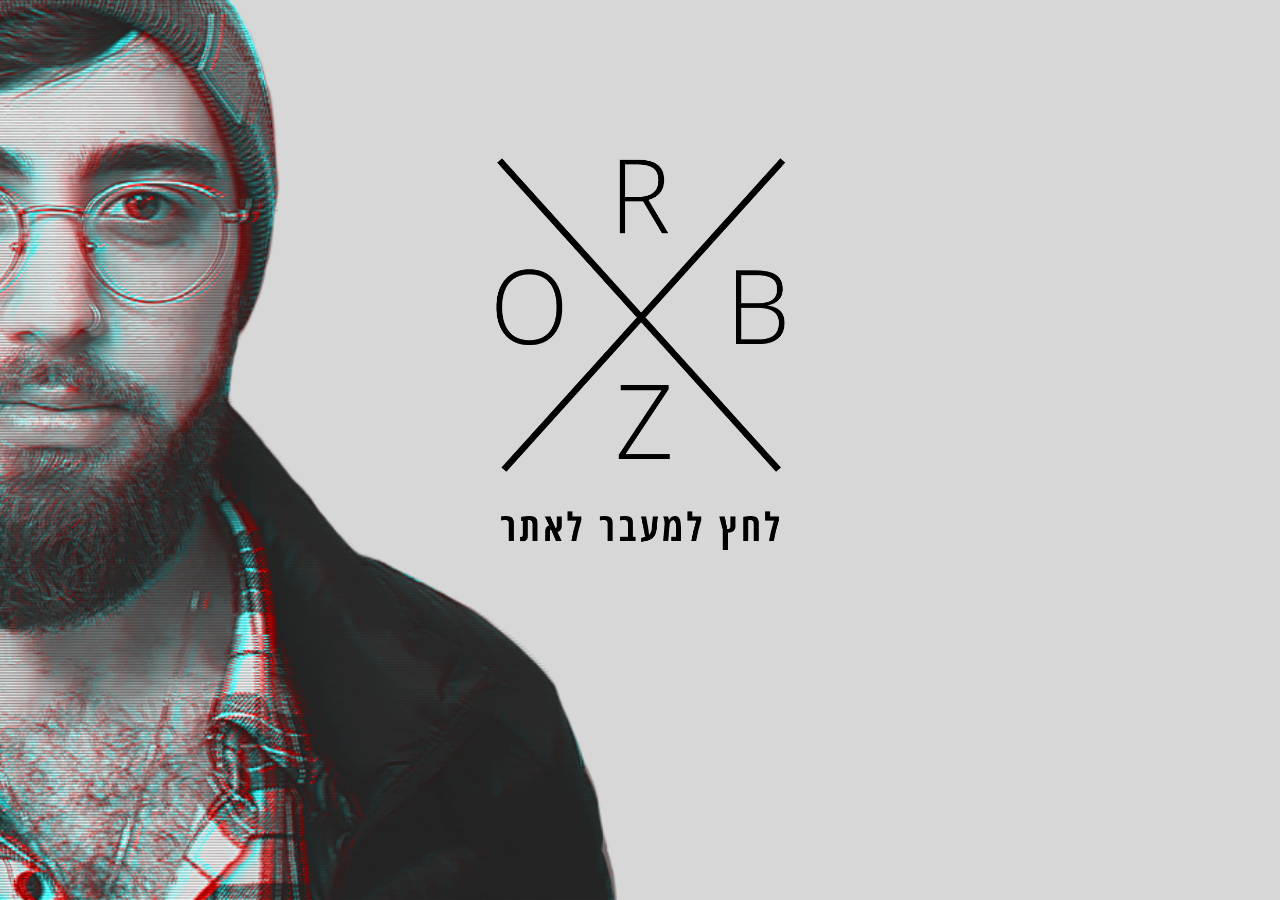
<file: index.html>
﻿<!doctype html>
<html lang="">
<head>
    <meta charset="utf-8" />
    <title>Orr Ben Zion</title>
    <meta name="description" content="Splash Page" />
    <meta name="keywords" content="Orr,Ben,Zion" />
    <meta name="author" content="Orr BenZion" />
    <meta name="viewport" content="width=device-width, initial-scale=1.0, user-scalable=yes">

    <!-- CSS -->
    <link href="styles/reset.css" rel="stylesheet" />
    <link href="styles/myStyle.css" rel="stylesheet" />


    <!-- Scripts -->
    <script src="jScripts/jquery-1.12.0.min.js"></script>

</head>
<body id="splash">
    <div id="container">
            <a id="logo" href="../main.html"></a>
    </div>
</body>
</html>
</file>
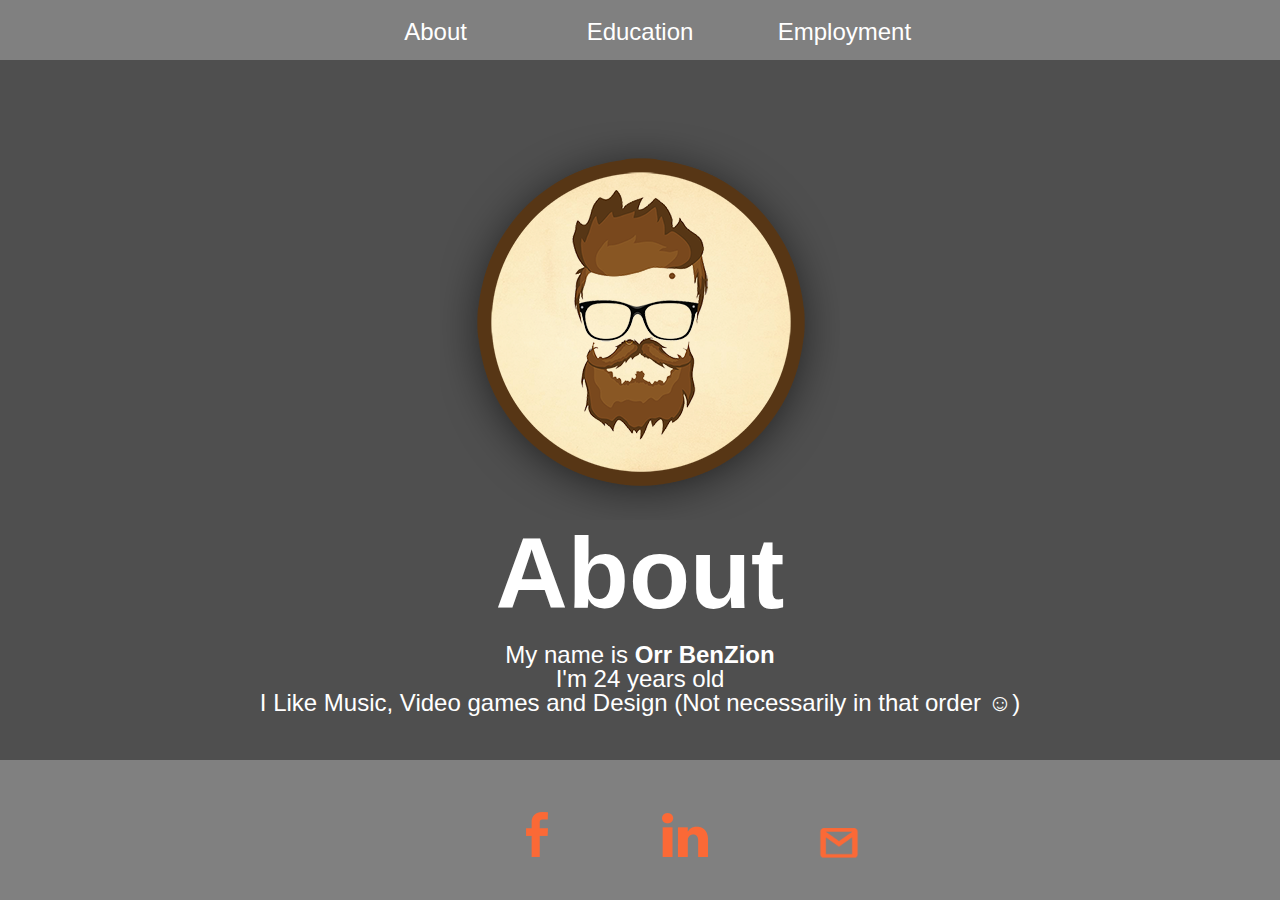
<file: about.html>
﻿<!doctype html>
<html lang="">
<head>
    <meta charset="utf-8" />
    <title>About Me</title>
    <meta name="description" content="About Page" />
    <meta name="keywords" content="Orr,Ben,Zion,About" />
    <meta name="author" content="Orr BenZion" />
    <meta name="viewport" content="width=device-width, initial-scale=1.0, user-scalable=yes">

    <!-- CSS -->
    <link href="styles/reset.css" rel="stylesheet" />
    <link href="styles/myStyle.css" rel="stylesheet" />


    <!-- Scripts -->
    <script src="jScripts/jquery-1.12.0.min.js"></script>

</head>
<body>
    <nav>
        <ul>
            <li><a href="about.html">About</a></li>
            <li><a href="education.html">Education</a></li>
            <li><a href="employment.html">Employment</a></li>
        </ul>
    </nav>
    <div id="container">
        <article>
            <figure id="profile"></figure>
            <h1>About</h1>
            <p>
                My name is <strong>Orr BenZion</strong><br/>
                I'm 24 years old<br/>
                I Like Music, Video games and Design (Not necessarily in that order ☺)
            </p>
        </article>
    </div>
    <footer>
        <a id="facebook" href="https://www.facebook.com/orrbz" target="_blank"></a>
        <a id="linkedin" href="https://www.linkedin.com/in/orr-ben-zion-31533310a/" target="_blank"></a>
        <a id="gmail" href="mailto:benzix2@gmail.com" target="_blank"></a>
    </footer>
</body>
</html>
</file>
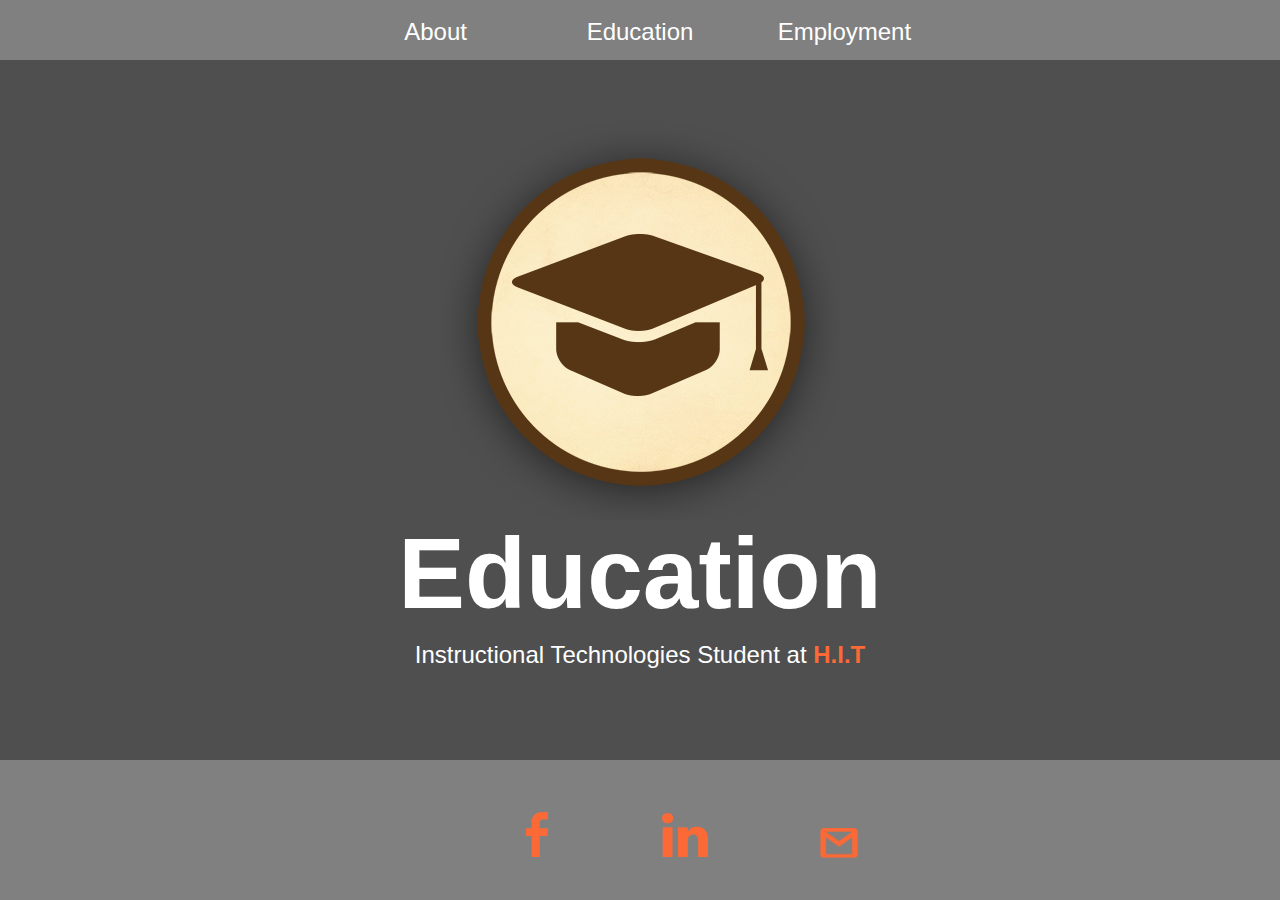
<file: education.html>
﻿<!doctype html>
<html lang="">
<head>
    <meta charset="utf-8" />
    <title>My Education</title>
    <meta name="description" content="Education" />
    <meta name="keywords" content="Orr,Ben,Zion,Education" />
    <meta name="author" content="Orr BenZion" />
    <meta name="viewport" content="width=device-width, initial-scale=1.0, user-scalable=yes">

    <!-- CSS -->
    <link href="styles/reset.css" rel="stylesheet" />
    <link href="styles/myStyle.css" rel="stylesheet" />


    <!-- Scripts -->
    <script src="jScripts/jquery-1.12.0.min.js"></script>

</head>
<body>
    <nav>
        <ul>
            <li><a href="about.html">About</a></li>
            <li><a href="education.html">Education</a></li>
            <li><a href="employment.html">Employment</a></li>
        </ul>
    </nav>
    <div id="container">
        <article>
            <figure id="edu"></figure>
            <h1>Education</h1>
            <p>Instructional Technologies Student at <a class="link" href="http://www.hit.ac.il/telem/overview" target="_blank">H.I.T</a></p>
        </article>
    </div>
    <footer>
        <a id="facebook" href="https://www.facebook.com/orrbz" target="_blank"></a>
        <a id="linkedin" href="https://www.linkedin.com/in/orr-ben-zion-31533310a/" target="_blank"></a>
        <a id="gmail" href="mailto:benzix2@gmail.com" target="_blank"></a>
    </footer>
</body>
</html>
</file>
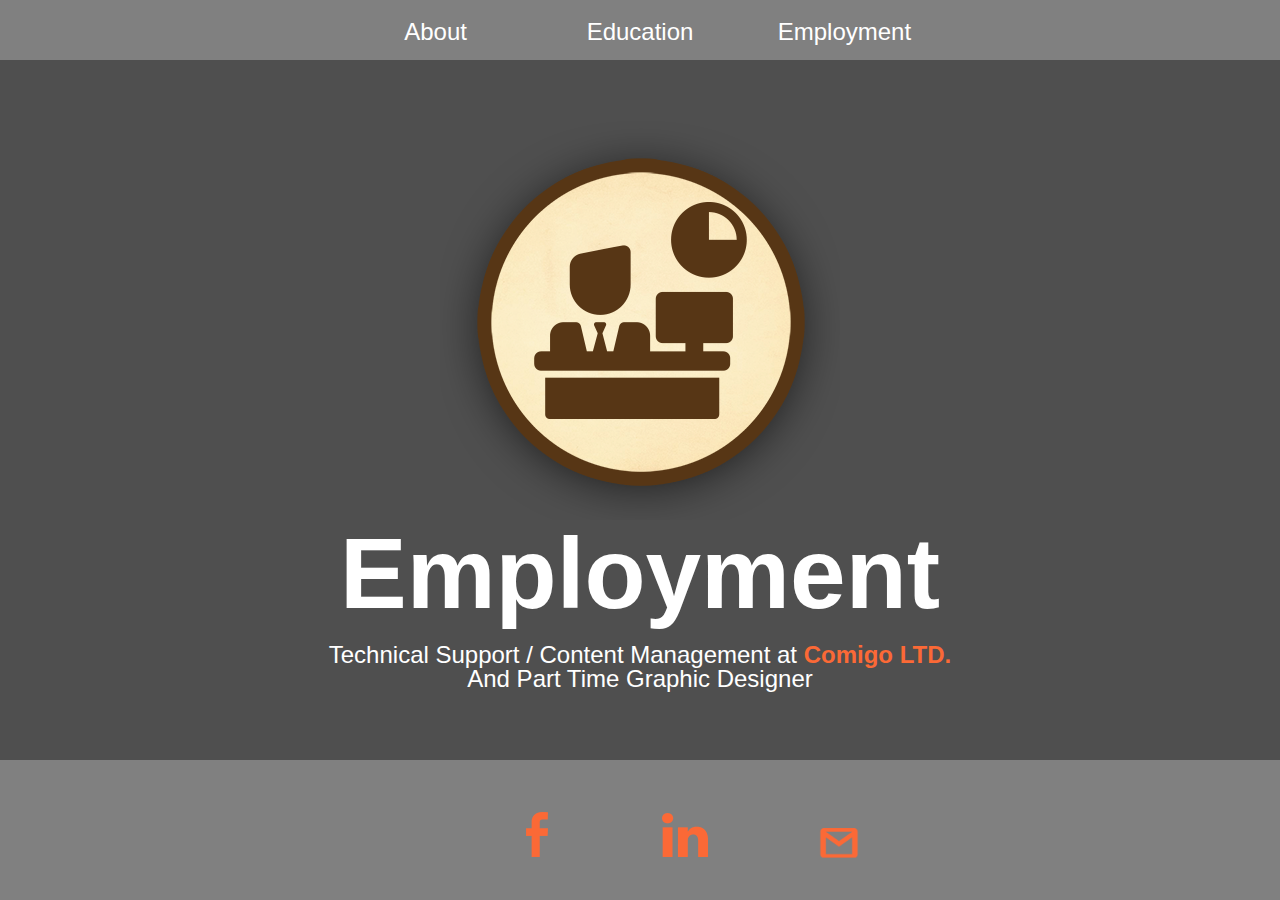
<file: employment.html>
﻿<!doctype html>
<html lang="">
<head>
    <meta charset="utf-8" />
    <title>My Job</title>
    <meta name="description" content="Employment" />
    <meta name="keywords" content="Orr,Ben,Zion" />
    <meta name="author" content="Orr BenZion" />
    <meta name="viewport" content="width=device-width, initial-scale=1.0, user-scalable=yes">

    <!-- CSS -->
    <link href="styles/reset.css" rel="stylesheet" />
    <link href="styles/myStyle.css" rel="stylesheet" />


    <!-- Scripts -->
    <script src="jScripts/jquery-1.12.0.min.js"></script>

</head>
<body>
    <nav>
        <ul>
            <li><a href="about.html">About</a></li>
            <li><a href="education.html">Education</a></li>
            <li><a href="employment.html">Employment</a></li>
        </ul>
    </nav>
    <div id="container">
        <article>
            <figure id="emp"></figure>
            <h1>Employment</h1>
            <p>
                Technical Support / Content Management at <a class="link" href="http://www.comigo.com/" target="_blank">Comigo LTD.</a><br />
                And Part Time Graphic Designer
            </p>
        </article>
    </div>
    <footer>
        <a id="facebook" href="https://www.facebook.com/orrbz" target="_blank"></a>
        <a id="linkedin" href="https://www.linkedin.com/in/orr-ben-zion-31533310a/" target="_blank"></a>
        <a id="gmail" href="mailto:benzix2@gmail.com" target="_blank"></a>
    </footer>
</body>
</html>
</file>
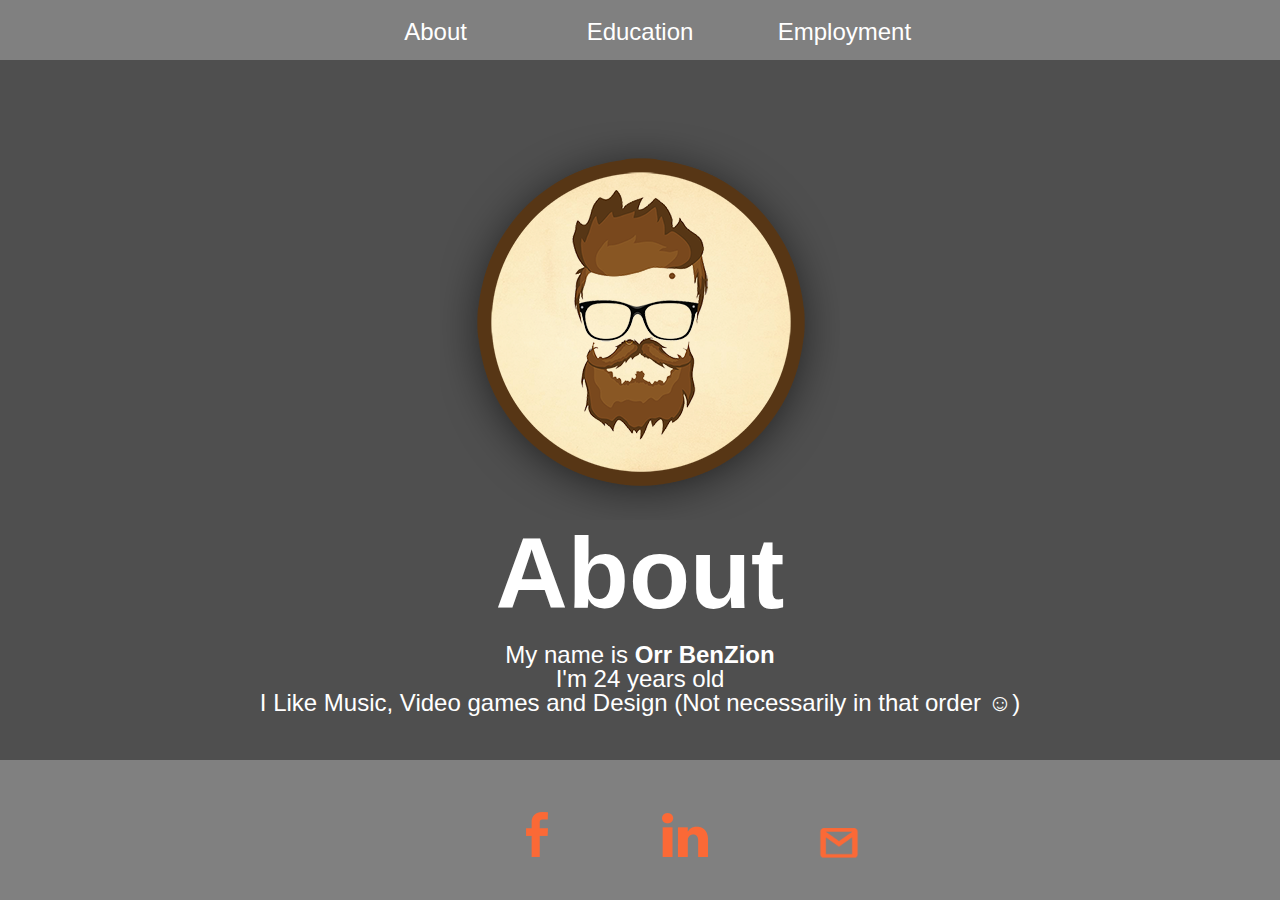
<file: Task3_OrrBenZion/about.html>
﻿<!doctype html>
<html lang="">
<head>
    <meta charset="utf-8" />
    <title>About Me</title>
    <meta name="description" content="About Page" />
    <meta name="keywords" content="Orr,Ben,Zion,About" />
    <meta name="author" content="Orr BenZion" />
    <meta name="viewport" content="width=device-width, initial-scale=1.0, user-scalable=yes">

    <!-- CSS -->
    <link href="styles/reset.css" rel="stylesheet" />
    <link href="styles/myStyle.css" rel="stylesheet" />


    <!-- Scripts -->
    <script src="jScripts/jquery-1.12.0.min.js"></script>

</head>
<body>
    <nav>
        <ul>
            <li><a href="about.html">About</a></li>
            <li><a href="education.html">Education</a></li>
            <li><a href="employment.html">Employment</a></li>
        </ul>
    </nav>
    <div id="container">
        <article>
            <figure id="profile"></figure>
            <h1>About</h1>
            <p>
                My name is <strong>Orr BenZion</strong><br/>
                I'm 24 years old<br/>
                I Like Music, Video games and Design (Not necessarily in that order ☺)
            </p>
        </article>
    </div>
    <footer>
        <a id="facebook" href="https://www.facebook.com/orrbz"></a>
        <a id="linkedin" href="https://www.linkedin.com/in/orr-ben-zion-31533310a/"></a>
        <a id="gmail" href="mailto:benzix2@gmail.com"></a>
    </footer>
</body>
</html>
</file>
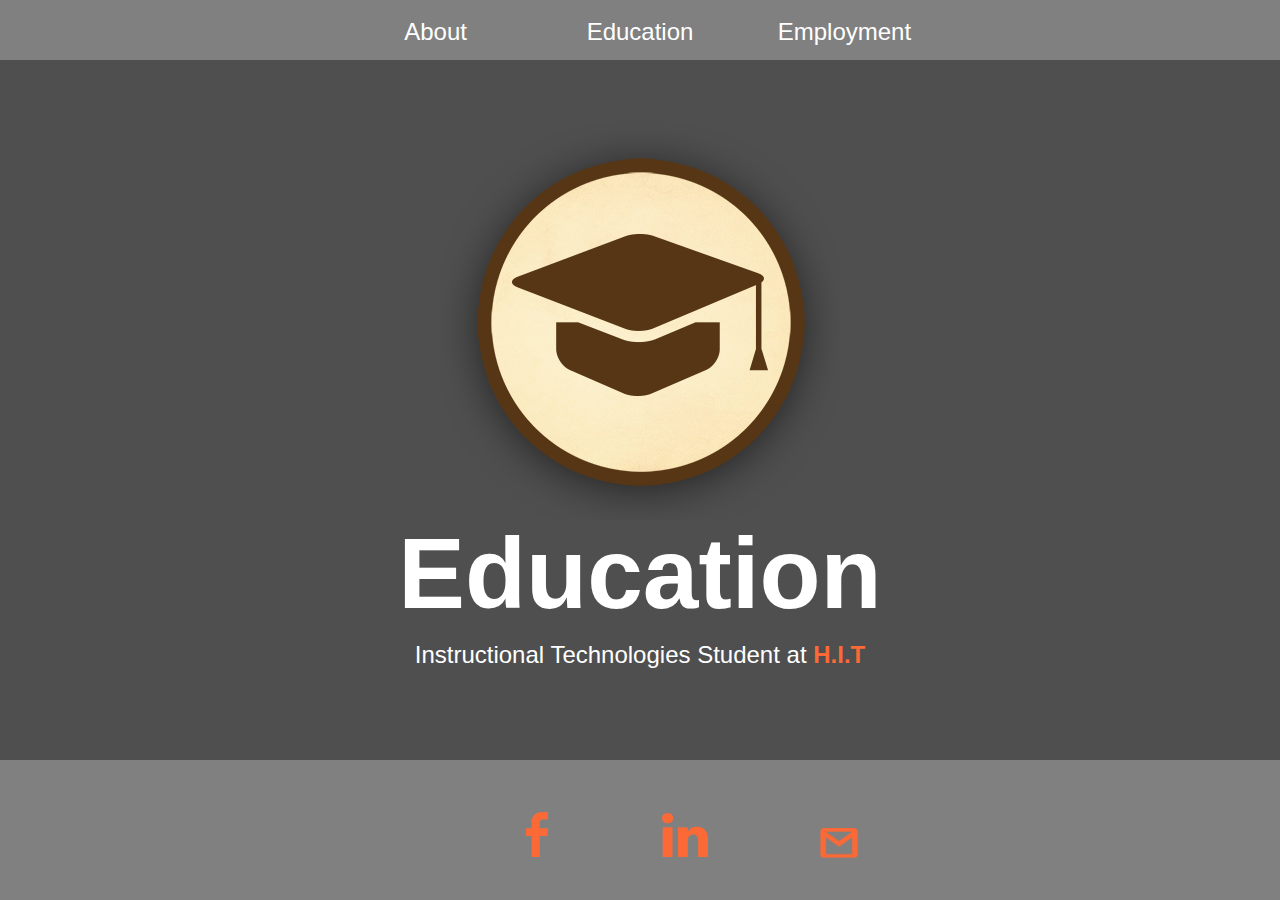
<file: Task3_OrrBenZion/education.html>
﻿<!doctype html>
<html lang="">
<head>
    <meta charset="utf-8" />
    <title>My Education</title>
    <meta name="description" content="Education" />
    <meta name="keywords" content="Orr,Ben,Zion,Education" />
    <meta name="author" content="Orr BenZion" />
    <meta name="viewport" content="width=device-width, initial-scale=1.0, user-scalable=yes">

    <!-- CSS -->
    <link href="styles/reset.css" rel="stylesheet" />
    <link href="styles/myStyle.css" rel="stylesheet" />


    <!-- Scripts -->
    <script src="jScripts/jquery-1.12.0.min.js"></script>

</head>
<body>
    <nav>
        <ul>
            <li><a href="about.html">About</a></li>
            <li><a href="education.html">Education</a></li>
            <li><a href="employment.html">Employment</a></li>
        </ul>
    </nav>
    <div id="container">
        <article>
            <figure id="edu"></figure>
            <h1>Education</h1>
            <p>Instructional Technologies Student at <a class="link" href="http://www.hit.ac.il/telem/overview">H.I.T</a></p>
        </article>
    </div>
    <footer>
        <a id="facebook" href="https://www.facebook.com/orrbz"></a>
        <a id="linkedin" href="https://www.linkedin.com/in/orr-ben-zion-31533310a/"></a>
        <a id="gmail" href="mailto:benzix2@gmail.com"></a>
    </footer>
</body>
</html>
</file>
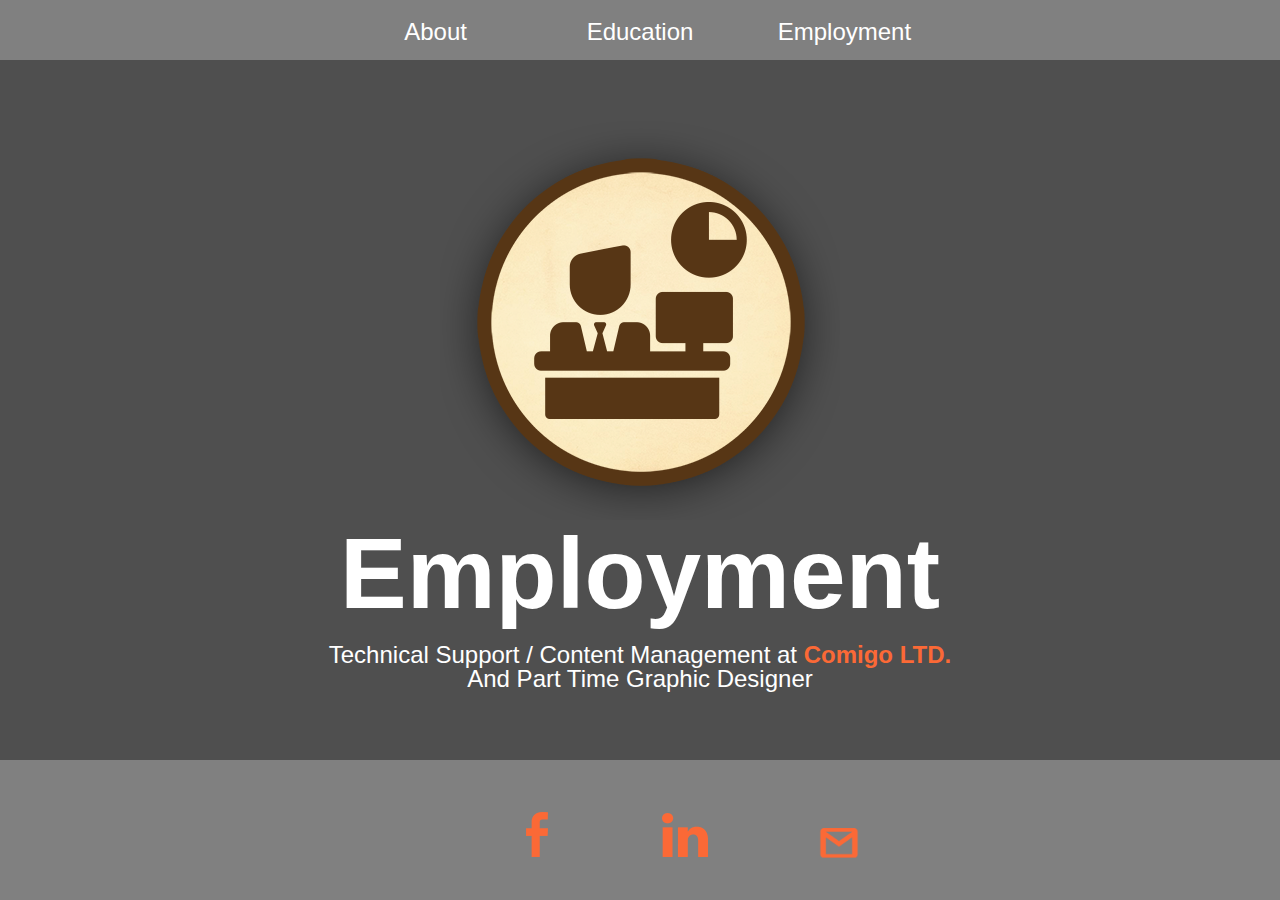
<file: Task3_OrrBenZion/employment.html>
﻿<!doctype html>
<html lang="">
<head>
    <meta charset="utf-8" />
    <title>My Job</title>
    <meta name="description" content="Employment" />
    <meta name="keywords" content="Orr,Ben,Zion" />
    <meta name="author" content="Orr BenZion" />
    <meta name="viewport" content="width=device-width, initial-scale=1.0, user-scalable=yes">

    <!-- CSS -->
    <link href="styles/reset.css" rel="stylesheet" />
    <link href="styles/myStyle.css" rel="stylesheet" />


    <!-- Scripts -->
    <script src="jScripts/jquery-1.12.0.min.js"></script>

</head>
<body>
    <nav>
        <ul>
            <li><a href="about.html">About</a></li>
            <li><a href="education.html">Education</a></li>
            <li><a href="employment.html">Employment</a></li>
        </ul>
    </nav>
    <div id="container">
        <article>
            <figure id="emp"></figure>
            <h1>Employment</h1>
            <p>
                Technical Support / Content Management at <a class="link" href="http://www.comigo.com/">Comigo LTD.</a><br />
                And Part Time Graphic Designer
            </p>
        </article>
    </div>
    <footer>
        <a id="facebook" href="https://www.facebook.com/orrbz"></a>
        <a id="linkedin" href="https://www.linkedin.com/in/orr-ben-zion-31533310a/"></a>
        <a id="gmail" href="mailto:benzix2@gmail.com"></a>
    </footer>
</body>
</html>
</file>
<file: styles/myStyle.css>
body 
{
    direction:ltr;
    background-color : #4f4f4f
}

#splash{
    background-color : #d7d7d7;
    background-image : url(../images/Splash3.png);
    background-repeat:no-repeat;
    background-size:1000px;
    background-position: 0% 100%;
    background-attachment: fixed;
    
}

#container {
    width : 1200px;
    margin :0 auto;
    color : white;
    text-align : center;
    margin-top : 10px;
}
#container p{
    font-size : x-large;
}
#profile {
    background-image : url(../images/ORBZsmall.png);
    display : inline-block;
    background-repeat : no-repeat;
    position : center;
    width: 400px;
    height: 400px;
    margin-top : 50px;
}


h1 {
    font-size : 100px;
    margin-bottom : 20px;
}

h2 {
    font-size : x-large;
    padding-bottom : 10px;
}

h3 {
    margin-top : 50px;
    padding-bottom : 20px;
}

footer{
    background-color : gray;
    height: 80px;
    padding-top : 50px;
    padding-bottom : 30px;
    position:fixed;
    bottom:0;
    left:0;
    right:0;
    height:60px;
}

footer a{
    margin-right: -35%; 
    margin-left: 40%;
}


#facebook{
    background-image : url(../images/facebookgray.png);
    background-size : 50px;
    display : inline-block;
    background-repeat : no-repeat;
    position : center;
    width: 50px;
    height: 50px;
    padding-right: 30px;
}


#linkedin{
    background-image : url(../images/linkdingray.png);
    background-size : 50px;
    display : inline-block;
    background-repeat : no-repeat;
    position : center;
    width: 50px;
    height: 50px;
    padding-right: 40px;
}

#gmail{
    background-image : url(../images/gmailgray.png);
    background-size : 40px;
    display : inline-block;
    background-repeat : no-repeat;
    position : center;
    width: 50px;
    height: 40px;
    
}


.link {
    text-decoration : none;
    color : #fb6936;
    font-weight : bolder;
}

.link:hover {
    color : orange;
}

#facebook:hover {
    -moz-transform: scale(1.2);
    -webkit-transform: scale(1.2);
    -o-transform: scale(1.2);
    -ms-transform: scale(1.2);
    transform: scale(1.2);
}

#gmail:hover {
    -moz-transform: scale(1.2);
    -webkit-transform: scale(1.2);
    -o-transform: scale(1.2);
    -ms-transform: scale(1.2);
    transform: scale(1.2);
}

#linkedin:hover {
    -moz-transform: scale(1.2);
    -webkit-transform: scale(1.2);
    -o-transform: scale(1.2);
    -ms-transform: scale(1.2);
    transform: scale(1.2);
}

#logo {
    background-image : url(../images/ORBZ_MAAVAR.png);
    display : inline-block;
    background-repeat : no-repeat;
    background-position-x: center;
    background-position-y:center;
    background-size: 300px;
    margin-top: 100px;
    width: 300px;
    height: 500px;
    -webkit-transition: all 1.4ms ease-out;
    -moz-transition: all 1.4ms ease-out;
    -ms-transition: all 1.4ms ease-out;
    -o-transition: all 1.4ms ease-out;
    transition: all 1.4ms ease-out;
}

#logo:hover{
    -moz-transform: scale(1.1);
    -webkit-transform: scale(1.1);
    -o-transform: scale(1.1);
    -ms-transform: scale(1.1);
    transform: scale(1.1);
    -webkit-transition: all 1.4ms linear;
    -moz-transition: all 1.4ms linear;
    -ms-transition: all 1.4ms linear;
    -o-transition: all 1.4ms linear;
    transition: all 1.4ms linear;
}

nav{
    background-color : gray;
    padding-top : 10px;
    padding-bottom : 10px;
    
    
}
nav ul li{
    display :inline-block;
    text-align : center;
    width: 200px;
    height: 30px;
    padding-top: 10px;
    position : center;
    
}

nav ul{
    text-align: center;
}
ul a{
    text-decoration: none;
    color: white;
    font-size : x-large;
    
}

ul a:hover{
    text-shadow: 1px 1px 5px #DD5B0F;
}

#edu {
    background-image : url(../images/Education.png);
    display : inline-block;
    background-repeat : no-repeat;
    position : center;
    width: 400px;
    height: 400px;
    margin-top : 50px;
}

#emp{
    background-image : url(../images/Employment.png);
    display : inline-block;
    background-repeat : no-repeat;
    position : center;
    width: 400px;
    height: 400px;
    margin-top : 50px;
}

#container p{
    margin-bottom : 100px;
}
</file>
<file: Task3_OrrBenZion/styles/myStyle.css>
body 
{
    direction:ltr;
    background-color : #4f4f4f
}

#splash{
    background-color : #d7d7d7;
    background-image : url(../images/Splash3.png);
    background-repeat:no-repeat;
    background-size:1000px;
    background-position: 0% 100%;
    background-attachment: fixed;
    
}

#container {
    width : 1200px;
    margin :0 auto;
    color : white;
    text-align : center;
    margin-top : 10px;
}
#container p{
    font-size : x-large;
}
#profile {
    background-image : url(../images/ORBZsmall.png);
    display : inline-block;
    background-repeat : no-repeat;
    position : center;
    width: 400px;
    height: 400px;
    margin-top : 50px;
}


h1 {
    font-size : 100px;
    margin-bottom : 20px;
}

h2 {
    font-size : x-large;
    padding-bottom : 10px;
}

h3 {
    margin-top : 50px;
    padding-bottom : 20px;
}

footer{
    background-color : gray;
    height: 80px;
    padding-top : 50px;
    padding-bottom : 30px;
    position:fixed;
    bottom:0;
    left:0;
    right:0;
    height:60px;
}

footer a{
    margin-right: -35%; 
    margin-left: 40%;
}


#facebook{
    background-image : url(../images/facebookgray.png);
    background-size : 50px;
    display : inline-block;
    background-repeat : no-repeat;
    position : center;
    width: 50px;
    height: 50px;
    padding-right: 30px;
}


#linkedin{
    background-image : url(../images/linkdingray.png);
    background-size : 50px;
    display : inline-block;
    background-repeat : no-repeat;
    position : center;
    width: 50px;
    height: 50px;
    padding-right: 40px;
}

#gmail{
    background-image : url(../images/gmailgray.png);
    background-size : 40px;
    display : inline-block;
    background-repeat : no-repeat;
    position : center;
    width: 50px;
    height: 40px;
    
}


.link {
    text-decoration : none;
    color : #fb6936;
    font-weight : bolder;
}

.link:hover {
    color : orange;
}

#facebook:hover {
    -moz-transform: scale(1.2);
    -webkit-transform: scale(1.2);
    -o-transform: scale(1.2);
    -ms-transform: scale(1.2);
    transform: scale(1.2);
}

#gmail:hover {
    -moz-transform: scale(1.2);
    -webkit-transform: scale(1.2);
    -o-transform: scale(1.2);
    -ms-transform: scale(1.2);
    transform: scale(1.2);
}

#linkedin:hover {
    -moz-transform: scale(1.2);
    -webkit-transform: scale(1.2);
    -o-transform: scale(1.2);
    -ms-transform: scale(1.2);
    transform: scale(1.2);
}

#logo {
    background-image : url(../images/ORBZ_MAAVAR.png);
    display : inline-block;
    background-repeat : no-repeat;
    background-position-x: center;
    background-position-y:center;
    background-size: 300px;
    margin-top: 100px;
    width: 300px;
    height: 500px;
    -webkit-transition: all 1.4ms ease-out;
    -moz-transition: all 1.4ms ease-out;
    -ms-transition: all 1.4ms ease-out;
    -o-transition: all 1.4ms ease-out;
    transition: all 1.4ms ease-out;
}

#logo:hover{
    -moz-transform: scale(1.1);
    -webkit-transform: scale(1.1);
    -o-transform: scale(1.1);
    -ms-transform: scale(1.1);
    transform: scale(1.1);
    -webkit-transition: all 1.4ms linear;
    -moz-transition: all 1.4ms linear;
    -ms-transition: all 1.4ms linear;
    -o-transition: all 1.4ms linear;
    transition: all 1.4ms linear;
}

nav{
    background-color : gray;
    padding-top : 10px;
    padding-bottom : 10px;
    
    
}
nav ul li{
    display :inline-block;
    text-align : center;
    width: 200px;
    height: 30px;
    padding-top: 10px;
    position : center;
    
}

nav ul{
    text-align: center;
}
ul a{
    text-decoration: none;
    color: white;
    font-size : x-large;
    
}

ul a:hover{
    text-shadow: 1px 1px 5px #DD5B0F;
}

#edu {
    background-image : url(../images/Education.png);
    display : inline-block;
    background-repeat : no-repeat;
    position : center;
    width: 400px;
    height: 400px;
    margin-top : 50px;
}

#emp{
    background-image : url(../images/Employment.png);
    display : inline-block;
    background-repeat : no-repeat;
    position : center;
    width: 400px;
    height: 400px;
    margin-top : 50px;
}

#container p{
    margin-bottom : 100px;
}
</file>
